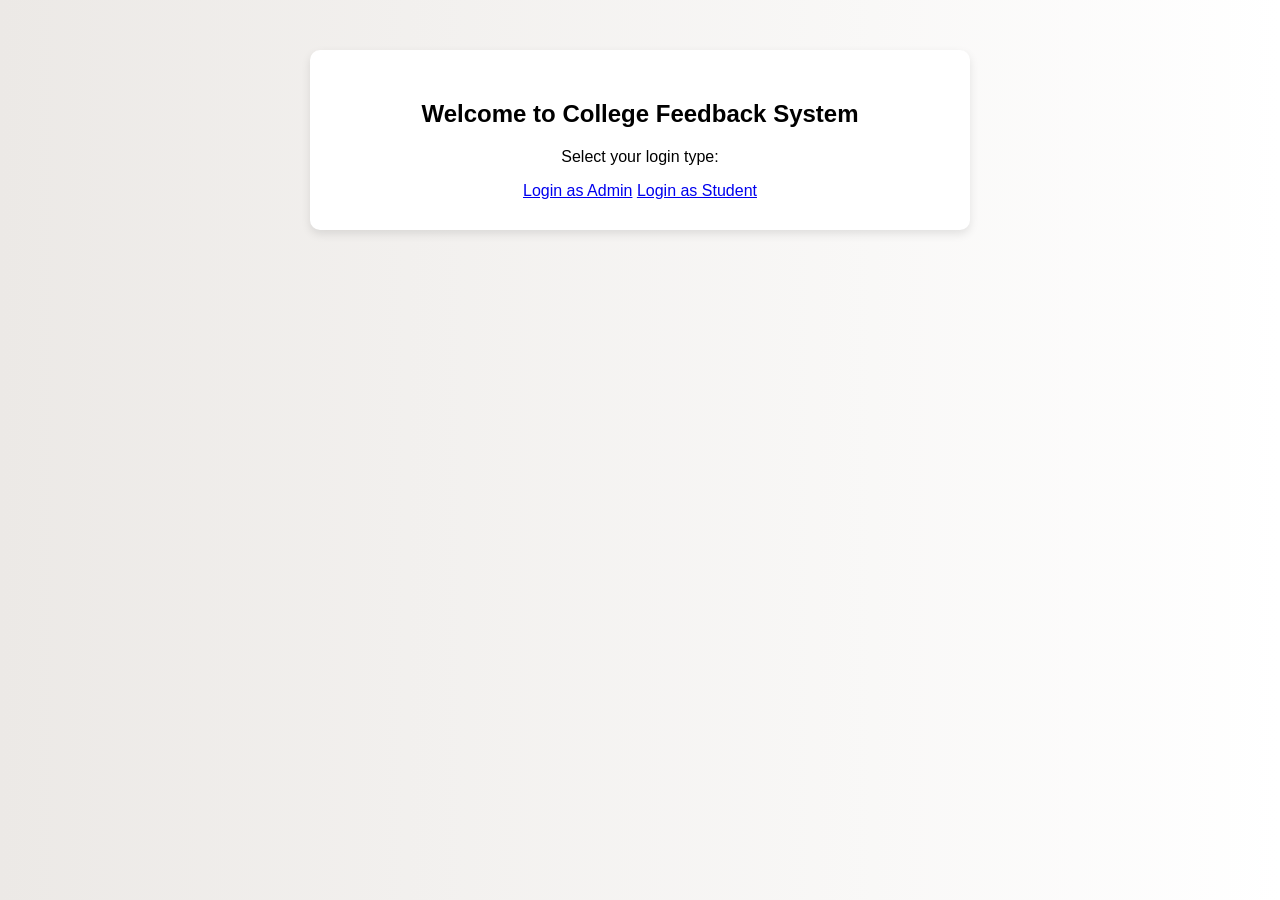
<file: templates/index.html>
<!DOCTYPE html>
<html lang="en">
<head>
    <meta charset="UTF-8">
    <title>Welcome | College Feedback System</title>
    <link rel="stylesheet" href="/static/style.css">
</head>
<body>

<div class="container">
    <h2>Welcome to College Feedback System</h2>
    <p>Select your login type:</p>

    <div class="btn-group">
        <a href="/admin_login" class="btn btn-danger">Login as Admin</a>
        <a href="/student_login" class="btn btn-success">Login as Student</a>
    </div>
</div>

</body>
</html>
</file>
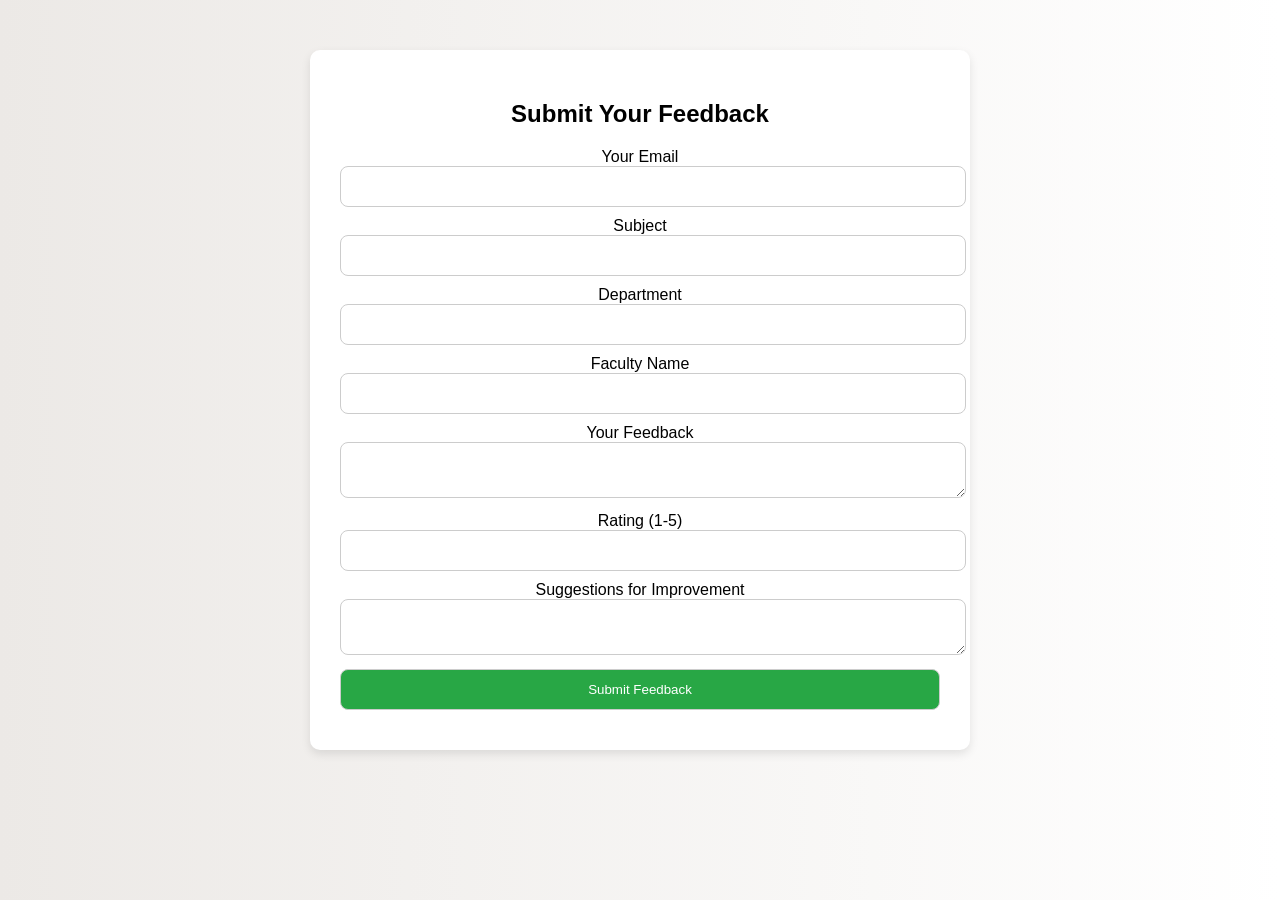
<file: templates/feedback.html>
<!DOCTYPE html>
<html lang="en">
<head>
    <meta charset="UTF-8">
    <title>Submit Feedback | College Feedback System</title>
    <link rel="stylesheet" href="/static/style.css">
</head>
<body>

<div class="container">
    <h2>Submit Your Feedback</h2>

    <form action="/feedback" method="POST">
        <label for="email">Your Email</label>
        <input type="email" name="email" id="email" required>

        <label for="subject">Subject</label>
        <input type="text" name="subject" id="subject" required>

        <label for="department">Department</label>
        <input type="text" name="department" id="department" required>

        <label for="faculty">Faculty Name</label>
        <input type="text" name="faculty" id="faculty" required>

        <label for="feedback">Your Feedback</label>
        <textarea name="feedback" id="feedback" required></textarea>

        <label for="rating">Rating (1-5)</label>
        <input type="number" name="rating" id="rating" min="1" max="5" required>

        <label for="suggestions">Suggestions for Improvement</label>
        <textarea name="suggestions" id="suggestions"></textarea>

        <button type="submit">Submit Feedback</button>
    </form>
</div>

</body>
</html>
</file>
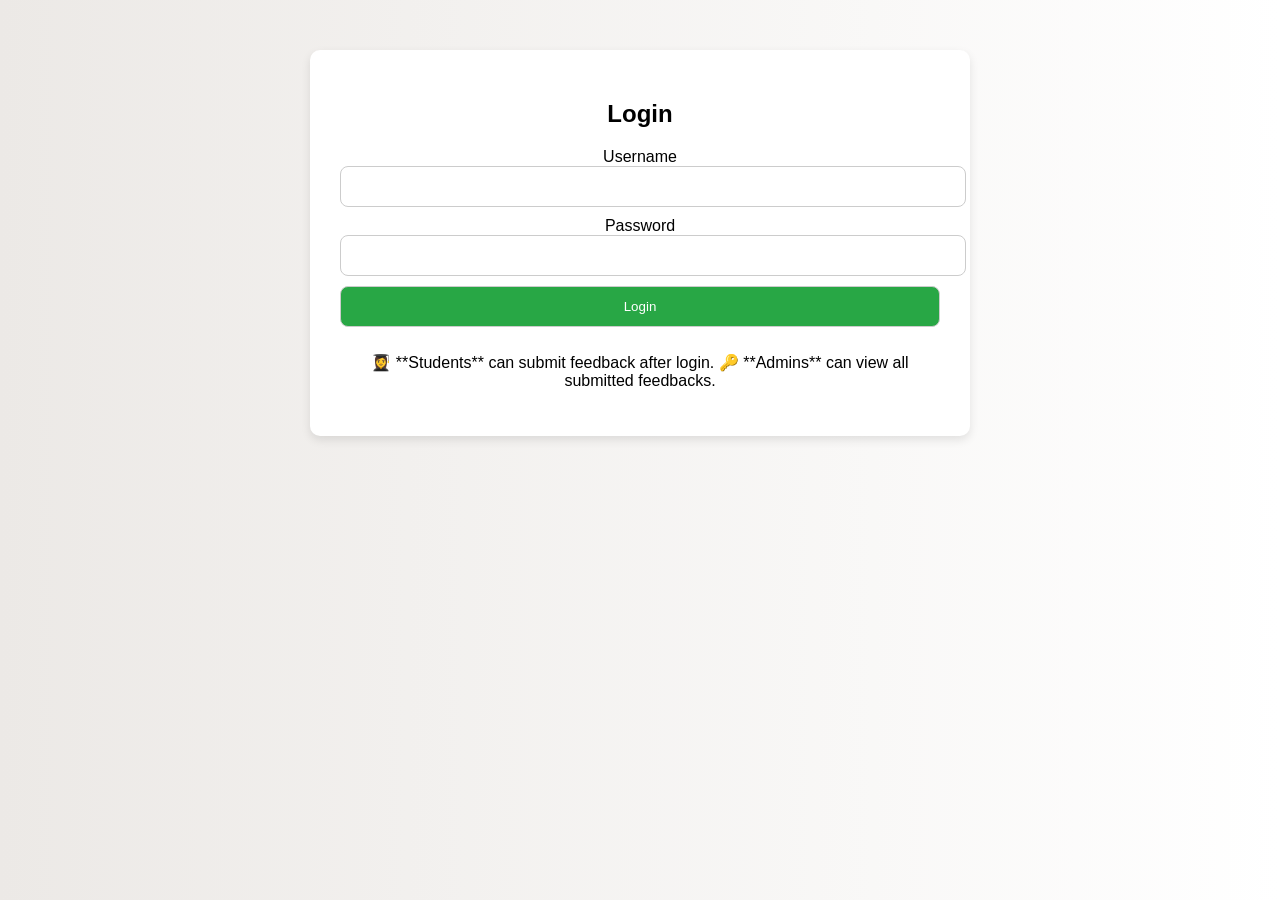
<file: templates/login.html>
<!DOCTYPE html>
<html lang="en">
<head>
    <meta charset="UTF-8">
    <title>Login | College Feedback System</title>
    <link rel="stylesheet" href="/static/style.css">
</head>
<body>

<div class="container">
    <h2>Login</h2>

    <form action="/login" method="POST">
        <label for="username">Username</label>
        <input type="text" name="username" id="username" required>

        <label for="password">Password</label>
        <input type="password" name="password" id="password" required>

        <button type="submit">Login</button>
    </form>

    <p class="info-text">👩‍🎓 **Students** can submit feedback after login.  
    🔑 **Admins** can view all submitted feedbacks.</p>
</div>

</body>
</html>
</file>
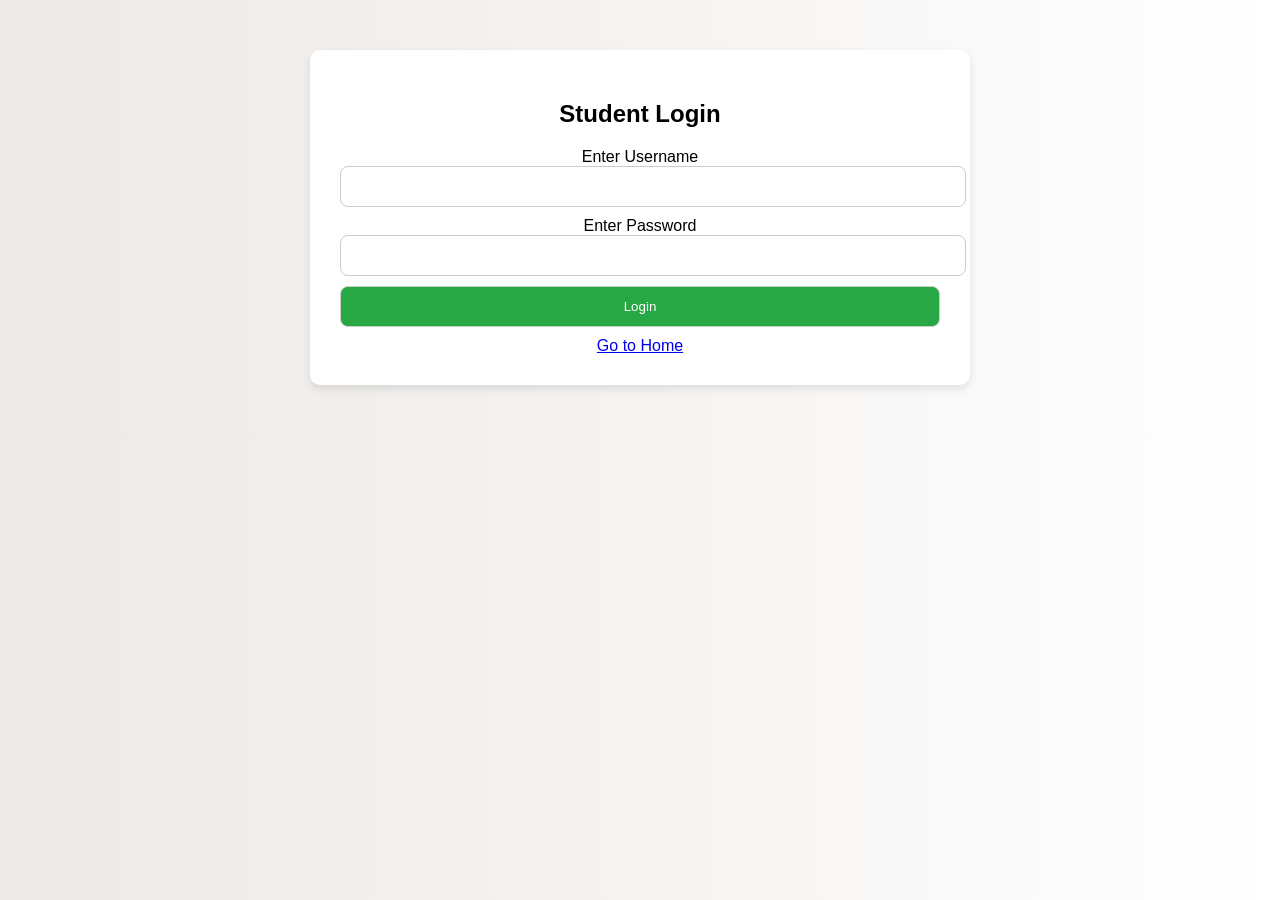
<file: templates/student_login.html>
<!DOCTYPE html>
<html lang="en">
<head>
    <meta charset="UTF-8">
    <title>Student Login | College Feedback System</title>
    <link rel="stylesheet" href="/static/style.css">
</head>
<body>

<div class="container">
    <h2>Student Login</h2>

    <form action="/student_login" method="POST">
        <label for="username">Enter Username</label>
        <input type="text" name="username" id="username" required>

        <label for="password">Enter Password</label>
        <input type="password" name="password" id="password" required>

        <button type="submit">Login</button>
    </form>

    <a href="/" class="btn btn-primary">Go to Home</a>
</div>

</body>
</html>
</file>
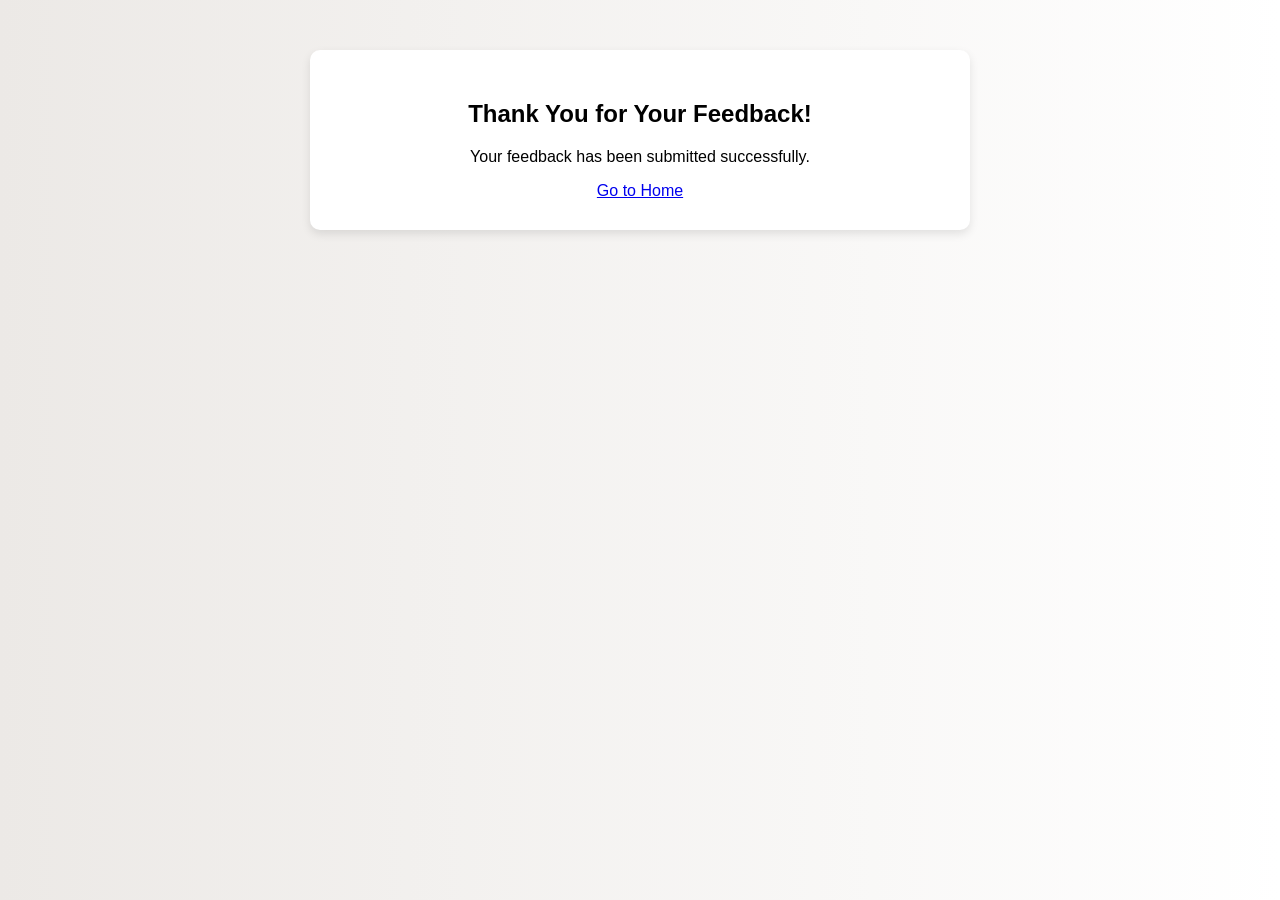
<file: templates/thank_you.html>
<!DOCTYPE html>
<html lang="en">
<head>
    <meta charset="UTF-8">
    <title>Thank You | College Feedback System</title>
    <link rel="stylesheet" href="/static/style.css">
</head>
<body>

<div class="container">
    <h2>Thank You for Your Feedback!</h2>

    <p>Your feedback has been submitted successfully.</p>
    
    <a href="/" class="btn btn-primary">Go to Home</a>
</div>

</body>
</html>
</file>
<file: static/style.css>
body {
  font-family: 'Segoe UI', sans-serif;
  background: linear-gradient(to right, #ece9e6, #ffffff);
  text-align: center;
}

.container {
  max-width: 600px;
  margin: 50px auto;
  background: white;
  padding: 30px;
  border-radius: 10px;
  box-shadow: 0px 4px 10px rgba(0,0,0,0.1);
}

input, textarea, button {
  padding: 12px;
  border-radius: 8px;
  border: 1px solid #ccc;
  width: 100%;
  margin-bottom: 10px;
}

button {
  background: #28a745;
  color: white;
  cursor: pointer;
}
</file>
